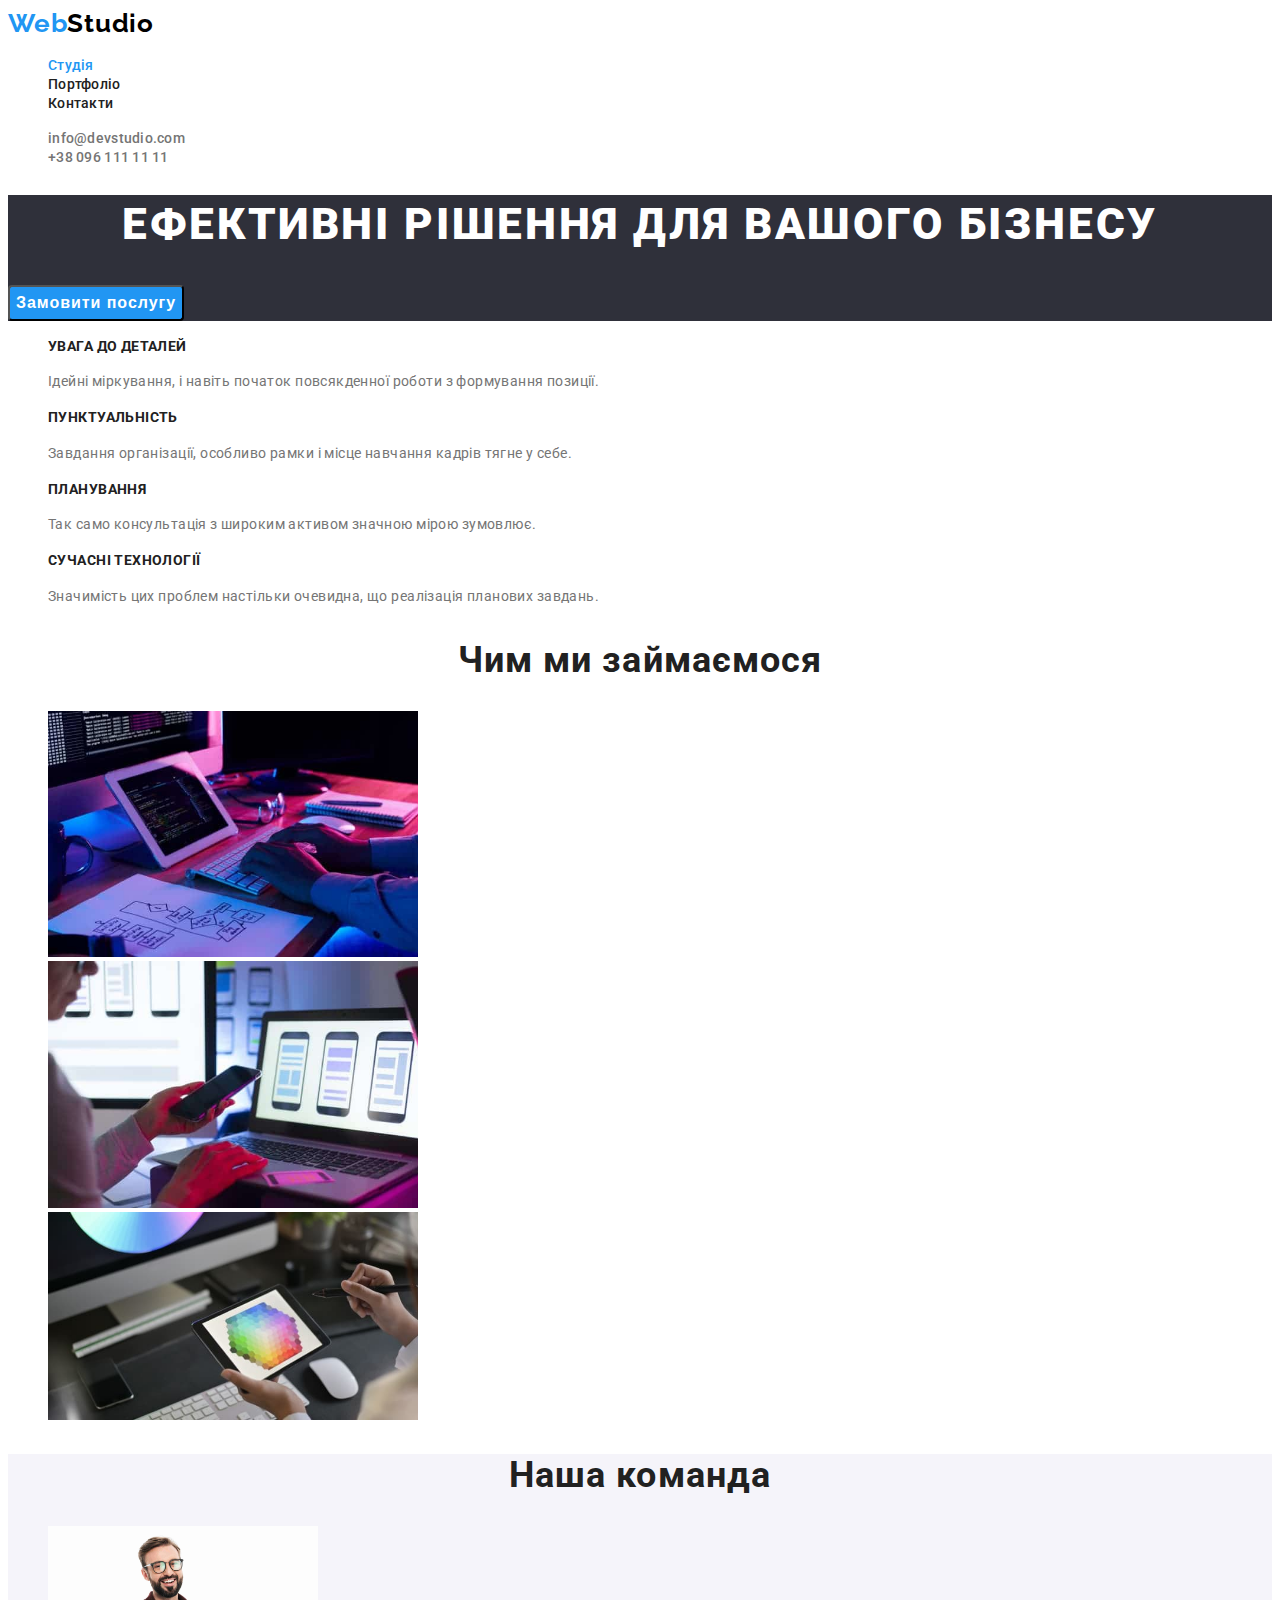
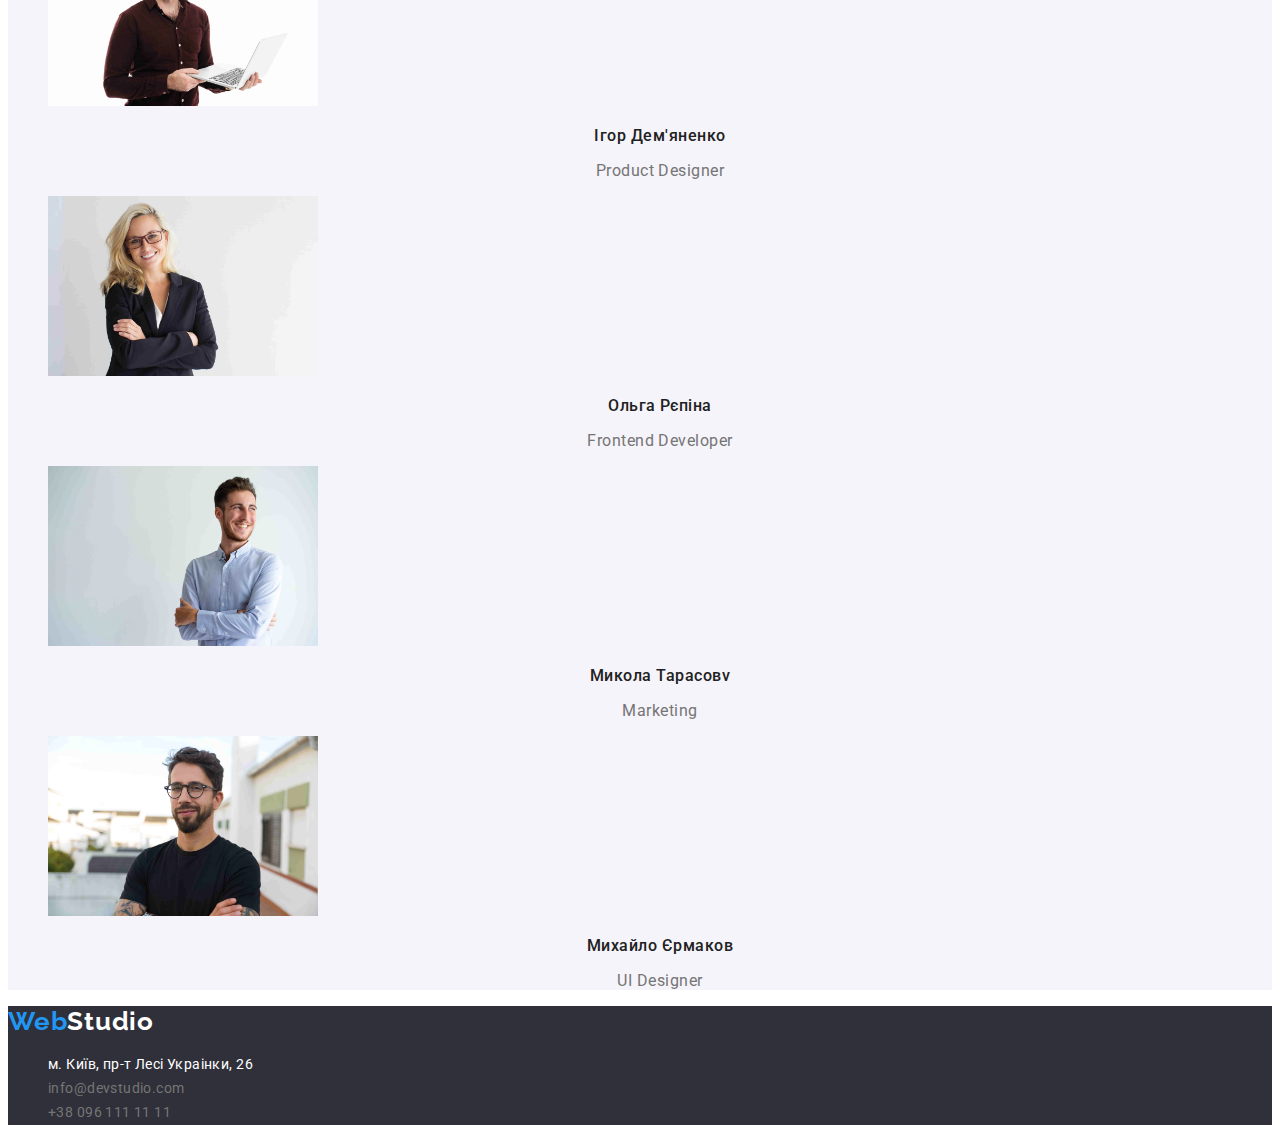
<file: index.html>
<!DOCTYPE html>
<html lang="UK">
  <head>
    <meta charset="UTF-8" />
    <meta http-equiv="X-UA-Compatible" content="IE=edge" />
    <meta name="viewport" content="width=device-width, initial-scale=1.0" />
    <title>Wed Studio</title>
    <link rel="preconnect" href="https://fonts.googleapis.com" />
    <link rel="preconnect" href="https://fonts.gstatic.com" crossorigin />
    <link
      href="https://fonts.googleapis.com/css2?family=Raleway:wght@700&family=Roboto:wght@400;500;700;900&display=swap"
      rel="stylesheet"
    />
    <link rel="stylesheet" href="./css/styles.css" />
  </head>
  <body>
    <!-- Шапка сайту -->
    <header>
      <nav class="nav-menu">
        <a href="./index.html" class="logo-header"><span>Web</span>Studio</a>
        <ul class="nav-list">
          <li><a href="./index.html" class="studio current">Студія</a></li>
          <li><a href="./portfolio.html" class="portfolio">Портфоліо</a></li>
          <li><a href="/" class="contacts">Контакти</a></li>
        </ul>
      </nav>
      <ul class="header-address">
        <li><a href="mailto:info@devstudio.com">info@devstudio.com</a></li>
        <li><a href="telto:+380961111111">+38 096 111 11 11</a></li>
      </ul>
    </header>
    <main>
      <!-- Герой -->
      <section class="hero">
        <h1 class="hero-heading">Ефективні рішення для вашого бізнесу</h1>
        <button type="button" class="hero-btn">Замовити послугу</button>
      </section>
      <!-- Особливості -->
      <section class="features">
        <ul class="features-list">
          <li class="attantion">
            <h3>УВАГА ДО ДЕТАЛЕЙ</h3>
            <p>
              Ідейні міркування, і навіть початок повсякденної роботи з
              формування позиції.
            </p>
          </li>
          <li class="punctuality">
            <h3>ПУНКТУАЛЬНІСТЬ</h3>
            <p>
              Завдання організації, особливо рамки і місце навчання кадрів тягне
              у себе.
            </p>
          </li>
          <li class="planning">
            <h3>ПЛАНУВАННЯ</h3>
            <p>
              Так само консультація з широким активом значною мірою зумовлює.
            </p>
          </li>
          <li class="technologies">
            <h3>СУЧАСНІ ТЕХНОЛОГІЇ</h3>
            <p>
              Значимість цих проблем настільки очевидна, що реалізація планових
              завдань.
            </p>
          </li>
        </ul>
      </section>
      <!-- Чим ми займаємося -->
      <section class="working">
        <h2>Чим ми займаємося</h2>
        <ul>
          <li>
            <img
              src="./imges/working_prosses1.jpg"
              width="370"
              alt="Зображення з роботаю на клавіатурі"
            />
          </li>
          <li>
            <img
              src="./imges/working_prosses2.jpg"
              width="370"
              alt="Зображення з телефоном"
            />
          </li>
          <li>
            <img
              src="./imges/working_prosses3.jpg"
              width="370"
              alt="Злюраження з планшетом"
            />
          </li>
        </ul>
      </section>
      <!-- Наша команда -->
      <section class="team">
        <h2>Наша команда</h2>
        <ul>
          <li>
            <img
              src="./imges/igor_demyanenko.jpg"
              width="270"
              alt="Фото Ігор Дем'яненко"
            />
            <h3>Ігор Дем'яненко</h3>
            <p>Product Designer</p>
          </li>
          <li>
            <img
              src="./imges/olha_repina.jpg"
              width="270"
              alt="Фото Ольга Рєпіна"
            />
            <h3>Ольга Рєпіна</h3>
            <p>Frontend Developer</p>
          </li>
          <li>
            <img
              src="./imges/mykola_tarasov.jpg"
              width="270"
              alt="Фото Микола Тарасов"
            />
            <h3>Микола Тарасовv</h3>
            <p>Marketing</p>
          </li>
          <li>
            <img
              src="./imges/mykhaylo_yermakov.jpg"
              width="270"
              alt="Фото Михайло Єрмаков"
            />
            <h3>Михайло Єрмаков</h3>
            <p>UI Designer</p>
          </li>
        </ul>
      </section>
    </main>

    <!-- Підвал -->
    <footer>
      <a href="/" class="logo-footer"><span>Web</span>Studio</a>
      <address class="footer-address">
        <ul>
          <li>
            <a
              href="https://goo.gl/maps/CPtrU1FHBa2aNyZL9"
              target="_blank"
              rel="noopener noreferrer nofollow"
              >м. Київ, пр-т Лесі Украінки, 26</a
            >
          </li>
          <li>
            <a href="mailto:info@devstudio.com" class="mail"
              >info@devstudio.com</a
            >
          </li>
          <li>
            <a href="telto:+380961111111" class="tel">+38 096 111 11 11</a>
          </li>
        </ul>
      </address>
    </footer>
  </body>
</html>
</file>
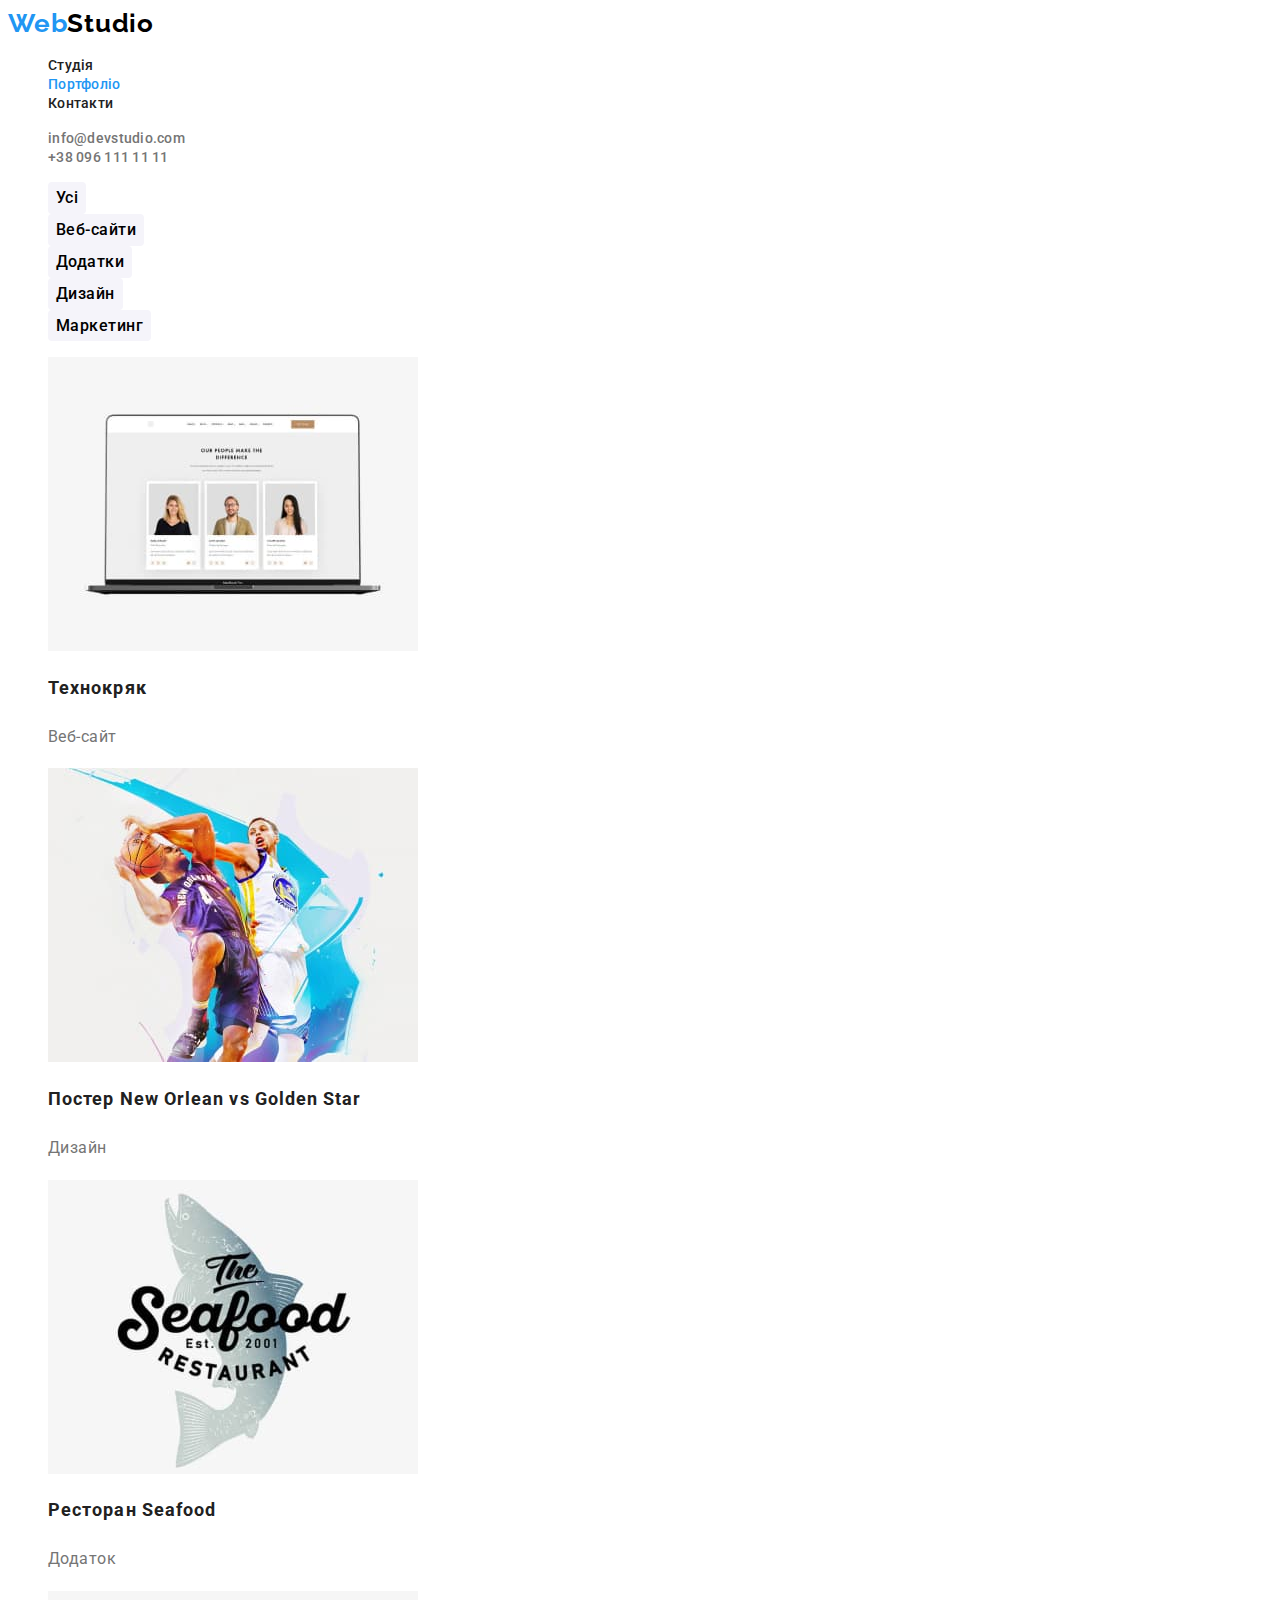
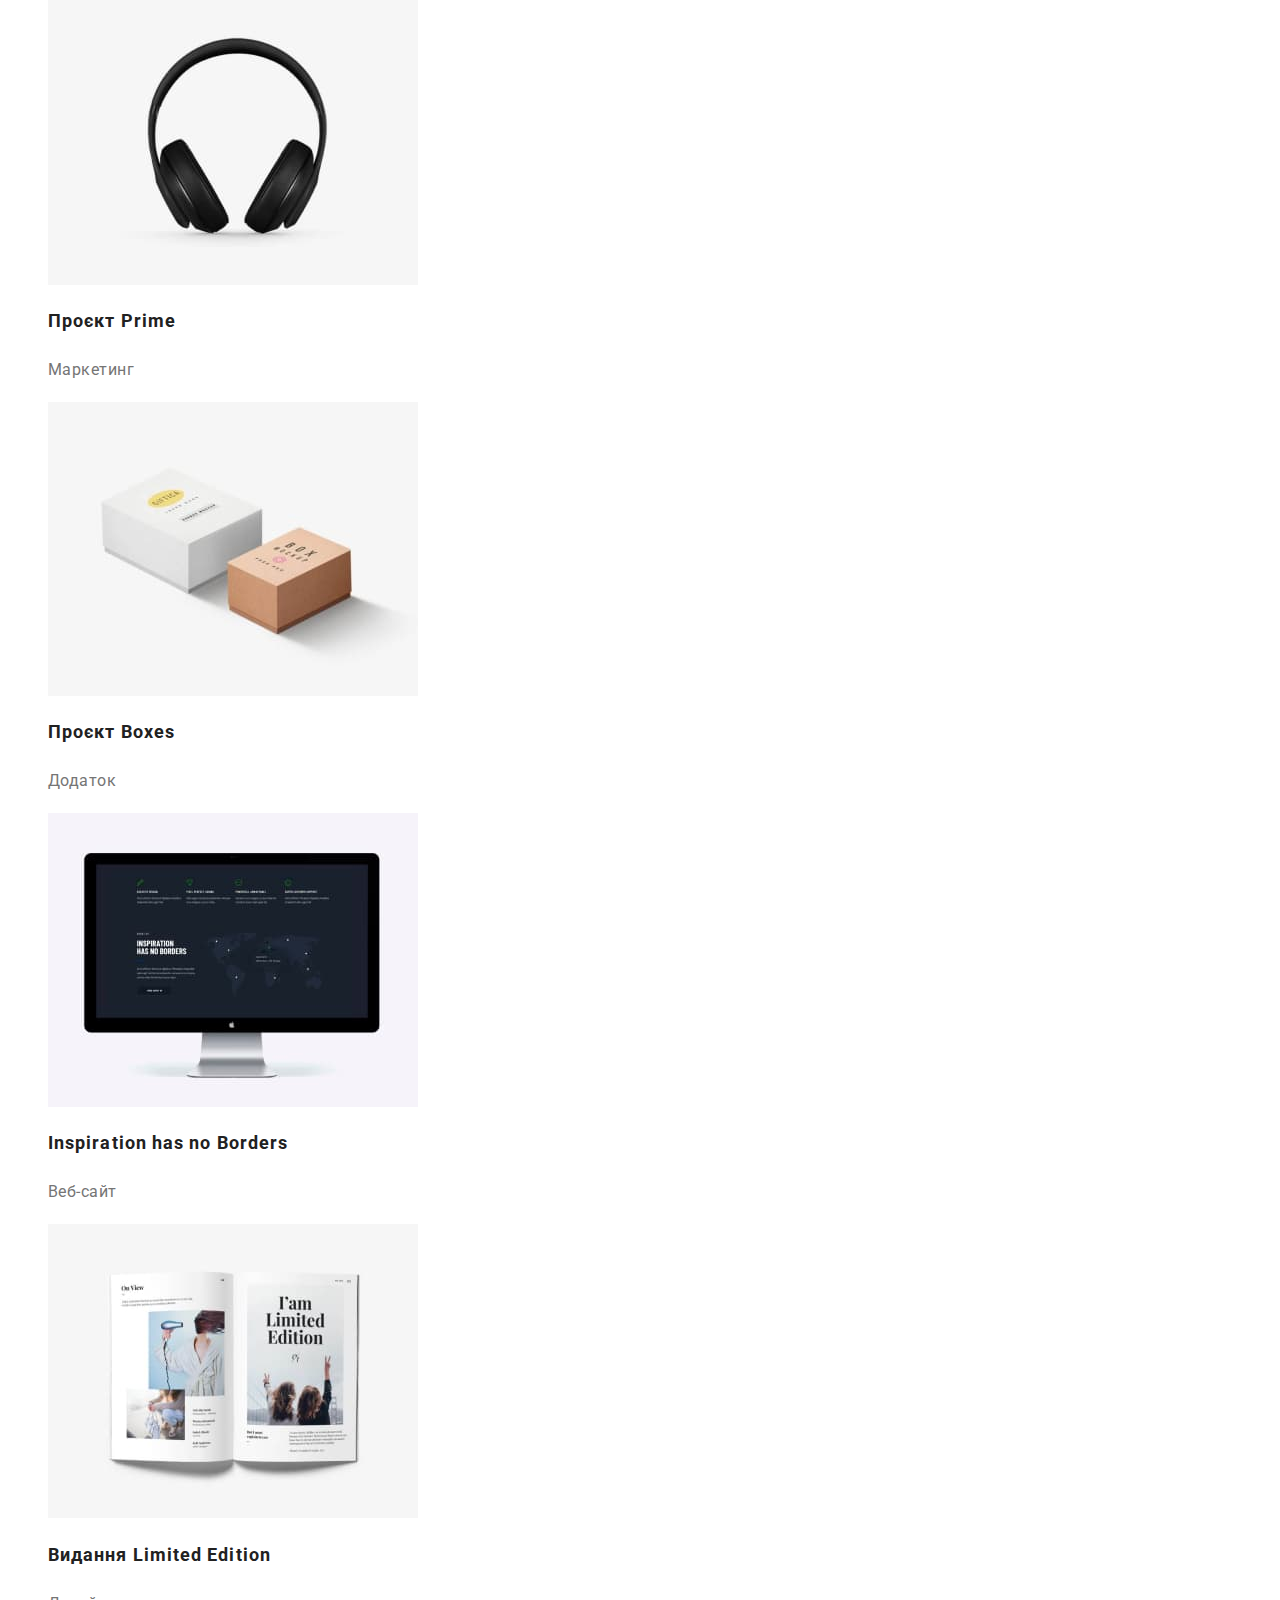
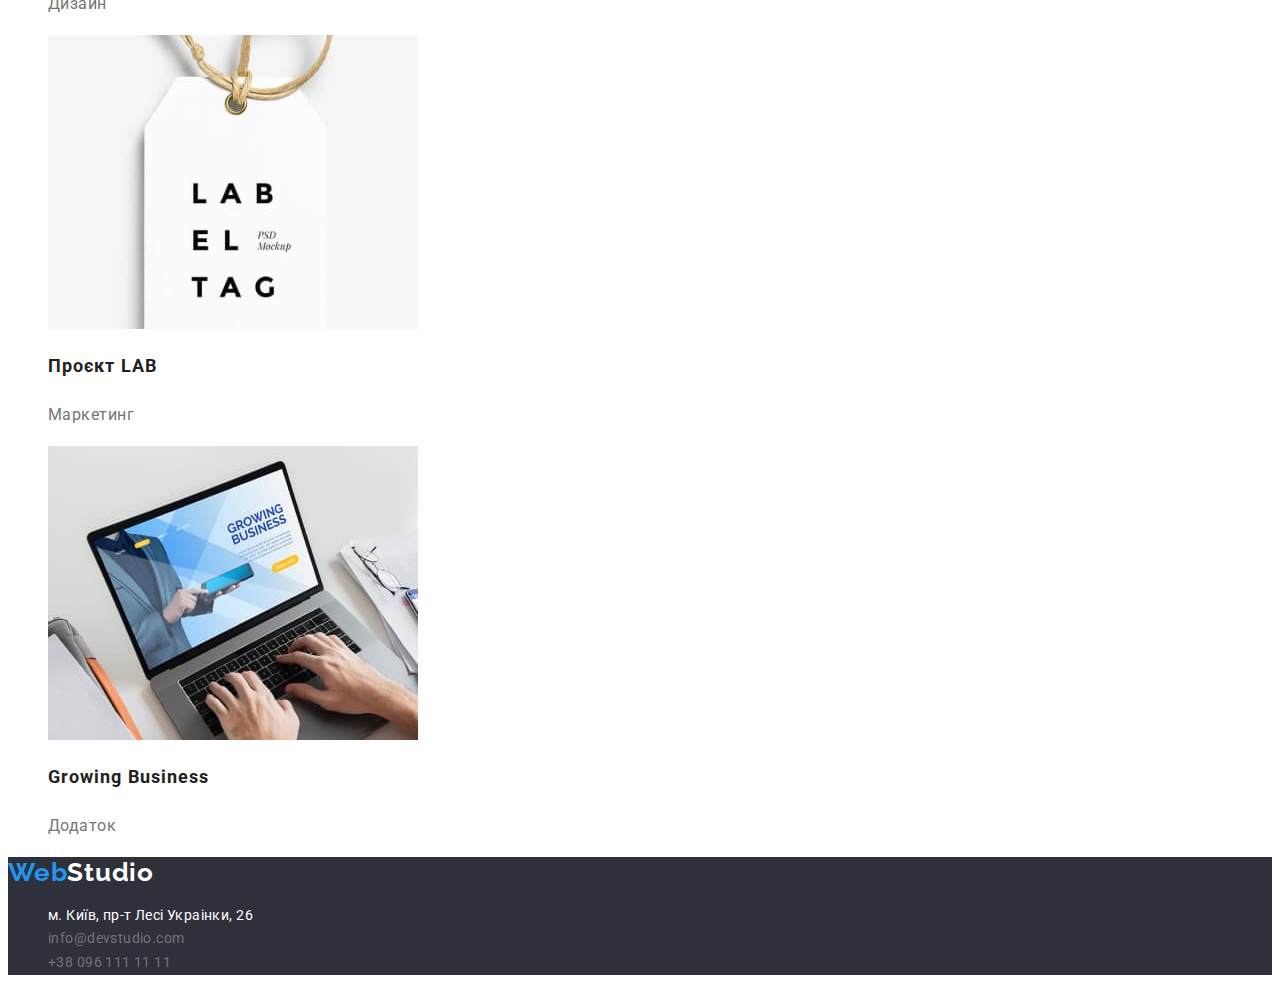
<file: portfolio.html>
<!DOCTYPE html>
<html lang="UK">
  <head>
    <meta charset="UTF-8" />
    <meta http-equiv="X-UA-Compatible" content="IE=edge" />
    <meta name="viewport" content="width=device-width, initial-scale=1.0" />
    <title>Wed Studio</title>
    <link rel="preconnect" href="https://fonts.googleapis.com" />
    <link rel="preconnect" href="https://fonts.gstatic.com" crossorigin />
    <link
      href="https://fonts.googleapis.com/css2?family=Raleway:wght@700&family=Roboto:wght@400;500;700;900&display=swap"
      rel="stylesheet"
    />
    <link rel="stylesheet" href="./css/styles.css" />
  </head>

  <body>
    <!-- Шапка сайту -->
    <header>
      <nav class="nav-menu">
        <a href="./index.html" class="logo-header"><span>Web</span>Studio</a>
        <ul class="nav-list">
          <li><a href="./index.html" class="studio">Студія</a></li>
          <li>
            <a href="./portfolio.html" class="portfolio current">Портфоліо</a>
          </li>
          <li><a href="/" class="contacts">Контакти</a></li>
        </ul>
      </nav>
      <ul class="header-address">
        <li><a href="mailto:info@devstudio.com">info@devstudio.com</a></li>
        <li><a href="telto:+380961111111">+38 096 111 11 11</a></li>
      </ul>
    </header>

    <!-- Портфоліо -->
    <main>
      <section>
        <h1 class="portfolio-heading">Портфоліо</h1>
      <ul class="portfolio-filter">
        <li><button type="button">Усі</button></li>
        <li><button type="button">Веб-сайти</button></li>
        <li><button type="button">Додатки</button></li>
        <li><button type="button">Дизайн</button></li>
        <li><button type="button">Маркетинг</button></li>
      </ul>
      <ul class="portfolio-list">
        <li>
          <img
            src="./imges/technokryak.jpg"
            width="370"
            alt="Ноутбук з зображенням відкритої сторінки веб-сайту Технокряк"
          />
          <h2>Технокряк</h2>
          <p>Веб-сайт</p>
        </li>
        <li>
          <img
            src="./imges/neworlean.jpg"
            width="370"
            alt="Постер New Orlean vs Golden Star"
          />
          <h2>Постер New Orlean vs Golden Star</h2>
          <p>Дизайн</p>
        </li>
        <li>
          <img
            src="./imges/seafood.jpg"
            width="370"
            alt="Емблема ресторану Seafood"
          />
          <h2>Ресторан Seafood</h2>
          <p>Додаток</p>
        </li>
        <li>
          <img src="./imges/prime.jpg" width="370" alt="Накладні навушники" />
          <h2>Проєкт Prime</h2>
          <p>Маркетинг</p>
        </li>
        <li>
          <img
            src="./imges/boxes.jpg"
            width="370"
            alt="Зображення з двома коробками"
          />
          <h2>Проєкт Boxes</h2>
          <p>Додаток</p>
        </li>
        <li>
          <img
            src="./imges/inspiration.jpg"
            width="370"
            alt="Монітор із зображенням відкритої сторінки веб-сайту Inspiration has no Borders"
          />
          <h2>Inspiration has no Borders</h2>
          <p>Веб-сайт</p>
        </li>
        <li>
          <img
            src="./imges/limitededition.jpg"
            width="370"
            alt="Відкрита книга"
          />
          <h2>Видання Limited Edition</h2>
          <p>Дизайн</p>
        </li>
        <li>
          <img src="./imges/lab.jpg" width="370" alt="Емблема LAB" />
          <h2>Проєкт LAB</h2>
          <p>Маркетинг</p>
        </li>
        <li>
          <img
            src="./imges/growingbusiness.jpg"
            width="370"
            alt="Ноутбук з зображенням відкритого додатку Growing Business"
          />
          <h2>Growing Business</h2>
          <p>Додаток</p>
        </li>
      </ul>
      </section>
    </main>

    <!-- Підвал -->
    <footer>
      <a href="/" class="logo-footer"><span>Web</span>Studio</a>
      <address class="footer-address">
        <ul>
          <li>
            <a
              href="https://goo.gl/maps/CPtrU1FHBa2aNyZL9"
              target="_blank"
              rel="noopener noreferrer nofollow"
              >м. Київ, пр-т Лесі Украінки, 26</a
            >
          </li>
          <li>
            <a href="mailto:info@devstudio.com" class="mail"
              >info@devstudio.com</a
            >
          </li>
          <li>
            <a href="telto:+380961111111" class="tel">+38 096 111 11 11</a>
          </li>
        </ul>
      </address>
    </footer>
  </body>
</html>
</file>
<file: css/styles.css>
:root {
  --heading-color: rgba(33, 33, 33, 1);
  --content-color: rgba(117, 117, 117, 1);
  --dark-background: rgba(47, 48, 58, 1);
  --light-background: rgba(245, 244, 250, 1);
  --interactive-color: rgba(33, 150, 243, 1);
}

body {
  font-family: "Roboto", sans-serif;
  color: var(--content-color);
}

li {
  list-style-type: none;
}

a {
  text-decoration: none;
}

/* Шапка */

.logo-header {
  color: rgba(0, 0, 0, 1);

  font-family: "Raleway";

  font-weight: 700;
  font-size: 26px;
  line-height: 1.19;

  letter-spacing: 0.03em;
}

.logo-header span {
  color: var(--interactive-color);
}

.nav-list a {
  color: var(--heading-color);

  font-weight: 500;
  font-size: 14px;
  line-height: 1.14;

  letter-spacing: 0.02em;
}

.nav-list a:hover,
.nav-list a:focus,
.header-address a:hover,
.header-address a:focus,
.nav-list .current {
  color: var(--interactive-color);
}

.header-address a {
  color: var(--content-color);

  font-weight: 500;
  font-size: 14px;
  line-height: 1.14;

  letter-spacing: 0.02em;
}

/* Герой */

.hero {
  background-color: var(--dark-background);
}

.hero-heading {
  color: rgba(255, 255, 255, 1);

  font-weight: 900;
  font-size: 44px;
  line-height: 1.36;

  text-align: center;
  letter-spacing: 0.06em;
  text-transform: uppercase;
}

.hero-btn {
  color: rgba(255, 255, 255, 1);
  background-color: var(--interactive-color);
  
  border-radius: 4px;

  font-weight: 700;
  font-size: 16px;
  line-height: 1.88;

  display: flex;
  align-items: center;
  text-align: center;
  letter-spacing: 0.06em;

  cursor: pointer;
}

.hero-btn:hover {
background-color: #188CE8;
filter: drop-shadow(0px 4px 4px rgba(0, 0, 0, 0.25));
}

/* Особливості */

.features h3 {
  color: var(--heading-color);

  font-weight: 700;
  font-size: 14px;
  line-height: 1.4;

  letter-spacing: 0.03em;
  text-transform: uppercase;
}

.features p {
  font-size: 14px;
  line-height: 1.71;

  letter-spacing: 0.03em;
}

/* Чим ми займаємось */

.working h2 {
  color: var(--heading-color);

  font-size: 36px;
  line-height: 1.17;

  text-align: center;
  letter-spacing: 0.03em;
}

/* Наша команда */

.team {
  background-color: var(--light-background);
}

.team h2 {
  color: var(--heading-color);

  font-size: 36px;
  line-height: 1.17;

  text-align: center;
  letter-spacing: 0.03em;
}

.team h3 {
  color: var(--heading-color);

  font-weight: 500;
  font-size: 16px;
  line-height: 1.188;

  text-align: center;
  letter-spacing: 0.03em;
}

.team p {
  font-size: 16px;
  line-height: 1.188;

  text-align: center;
  letter-spacing: 0.03em;
}

/* Портфоліо */

.portfolio-heading {
  display: none;
}

.portfolio-filter button {
  background-color: var(--light-background);
  border-radius: 4px;
  border-color: transparent;

  font-family: inherit;
  font-weight: 500;
  font-size: 16px;
  line-height: 1.62;

  text-align: center;
  letter-spacing: 0.03em;

  cursor: pointer;
}

.portfolio-filter button:hover,
.portfolio-filter button:focus {
  background-color: var(--interactive-color);
  color: rgba(255, 255, 255, 1);
}

.portfolio-list h2 {
  color: rgba(33, 33, 33, 1);

  font-size: 18px;
  line-height: 2;

  letter-spacing: 0.06em;
}

.portfolio-list p {
  font-size: 16px;
  line-height: 1.88;

  letter-spacing: 0.03em;
}

/* Підвал */

footer {
  background-color: var(--dark-background);
}

.logo-footer {
  color: rgba(255, 255, 255, 1);

  font-family: "Raleway";
  font-weight: 700;
  font-size: 26px;
  line-height: 1.19;

  letter-spacing: 0.03em;
}

.logo-footer span {
  color: var(--interactive-color);
}

.footer-address [href*="https"] {
  color: rgba(255, 255, 255, 1);

  font-style: normal;
  font-size: 14px;
  line-height: 1.71;

  letter-spacing: 0.03em;
}

.footer-address [href*="mailto"],
.footer-address [href*="telto"] {
  color: var(--content-color);

  font-style: normal;
  font-size: 14px;
  line-height: 1.71;

  letter-spacing: 0.03em;
}

.footer-address [href*="mailto"]:hover,
.footer-address [href*="mailto"]:focus,
.footer-address [href*="telto"]:hover,
.footer-address [href*="telto"]:focus {
  color: var(--interactive-color);
}
</file>
